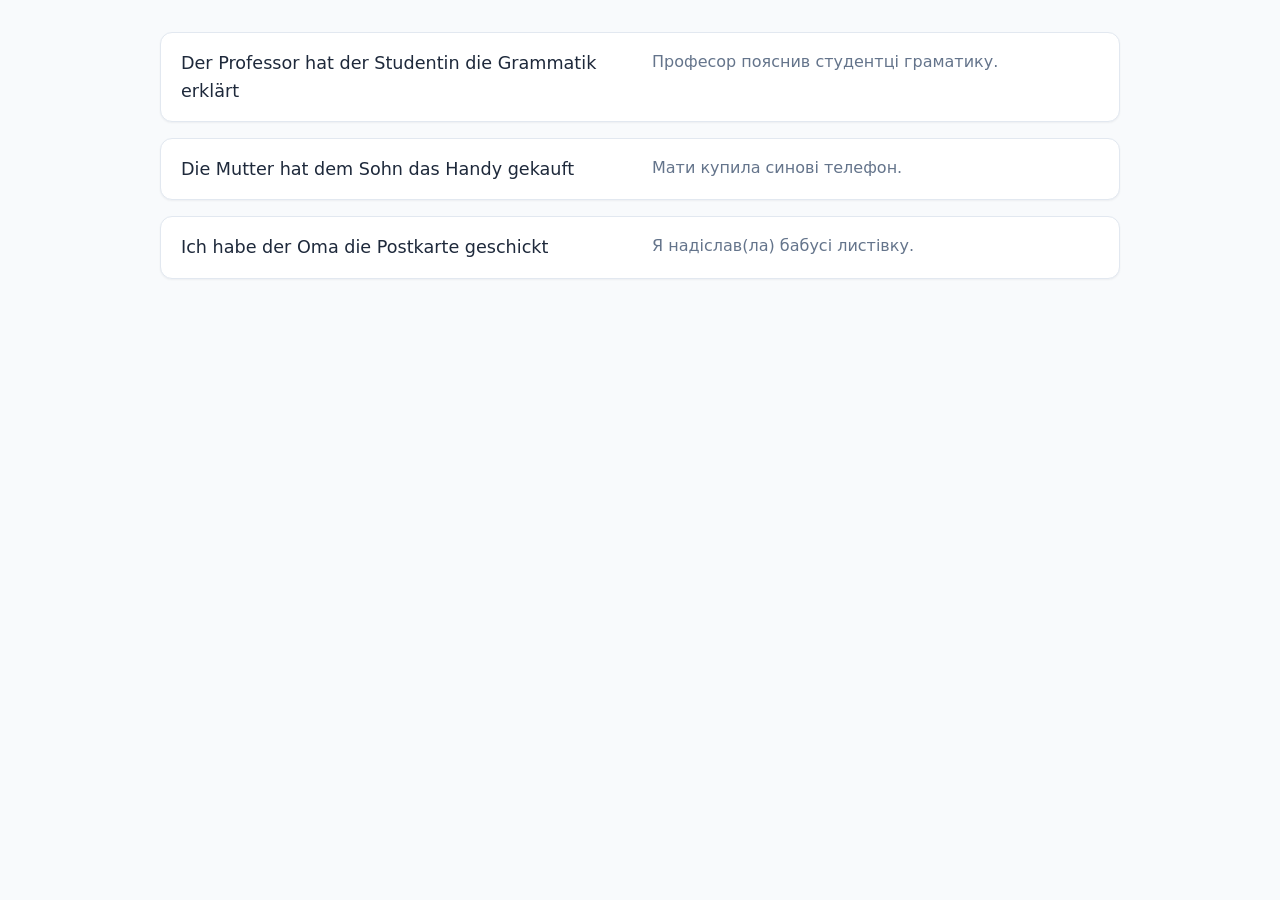
<file: grammar-preview.html>
<!doctype html>
<html lang="uk">
<head>
  <meta charset="utf-8">
  <meta name="viewport" content="width=device-width, initial-scale=1">
  <title>German grammar corrections</title>
  <style>
    :root {
      color-scheme: light;
      font-family: system-ui, -apple-system, BlinkMacSystemFont, "Segoe UI", sans-serif;
    }

    body {
      margin: 0;
      padding: 2rem;
      background: #f8fafc;
      color: #1e293b;
    }

    .grammar-result {
      display: flex;
      flex-direction: column;
      gap: 1rem;
      max-width: 960px;
      margin: 0 auto;
    }

    .correction-row {
      display: grid;
      grid-template-columns: minmax(0, 1fr) minmax(0, 1fr);
      gap: 1.5rem;
      padding: 1rem 1.25rem;
      background: #fff;
      border: 1px solid #e2e8f0;
      border-radius: 0.75rem;
      box-shadow: 0 1px 2px rgb(15 23 42 / 0.05);
    }

    .correction-text {
      font-size: 1.1rem;
      line-height: 1.6;
    }

    .wrong {
      color: #b91c1c;
      text-decoration: line-through;
    }

    .right {
      color: #15803d;
      font-weight: 700;
    }

    .translation {
      margin: 0;
      color: #64748b;
      line-height: 1.6;
    }

    @media (max-width: 640px) {
      body {
        padding: 1rem;
      }

      .correction-row {
        grid-template-columns: 1fr;
        gap: 0.5rem;
      }
    }
  </style>
</head>
<body>
  <section class="grammar-result">
    <div class="correction-row">
      <span class="correction-text">Der Professor hat der Studentin die Grammatik erklärt</span>
      <p class="translation">Професор пояснив студентці граматику.</p>
    </div>
    <div class="correction-row">
      <span class="correction-text">Die Mutter hat dem Sohn das Handy gekauft</span>
      <p class="translation">Мати купила синові телефон.</p>
    </div>
    <div class="correction-row">
      <span class="correction-text">Ich habe der Oma die Postkarte geschickt</span>
      <p class="translation">Я надіслав(ла) бабусі листівку.</p>
    </div>
  </section>
</body>
</html>
</file>
